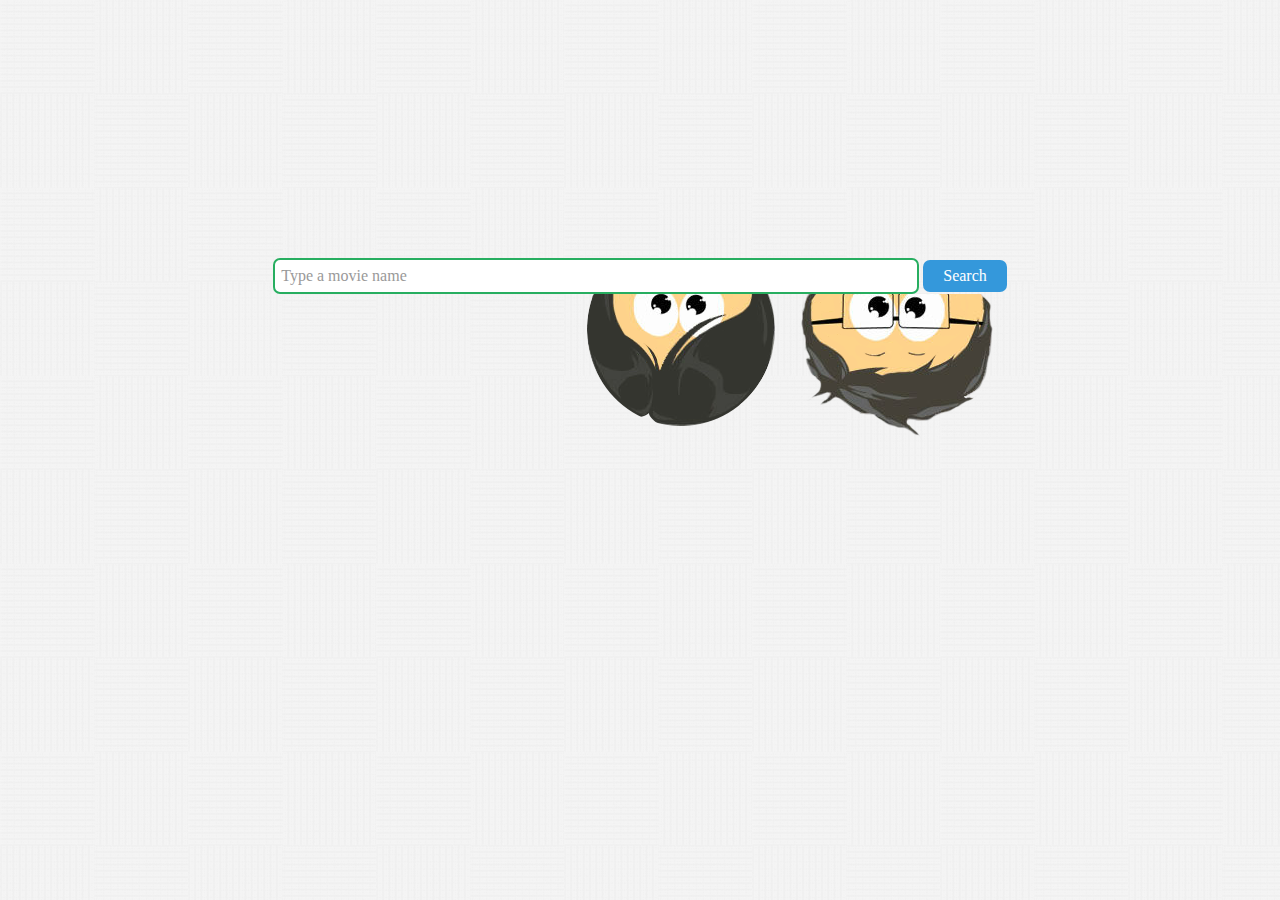
<file: ModuleSeven/index.html>
<!doctype html>
<html>
<head>
	<title>7!</title>
	<link rel="stylesheet" href="style.css"/>
</head>
<body>
	<div id="container">
		<div id="searchbar">
			<input value="Type a movie name" id="txtbox" type="text" onkeydown="onEnter()"/>
			<a href="#"><span id="btnSearch">Search</span></a>
			<img id="design" src="char.png"/>
			<div id="queue"></div>
			<div id="loader"><img src="loader.gif"/></div>
		</div>
		<script src="jquery.js"></script>
		<script src="app.js"></script>
	</div>
</body>
</html>
</file>
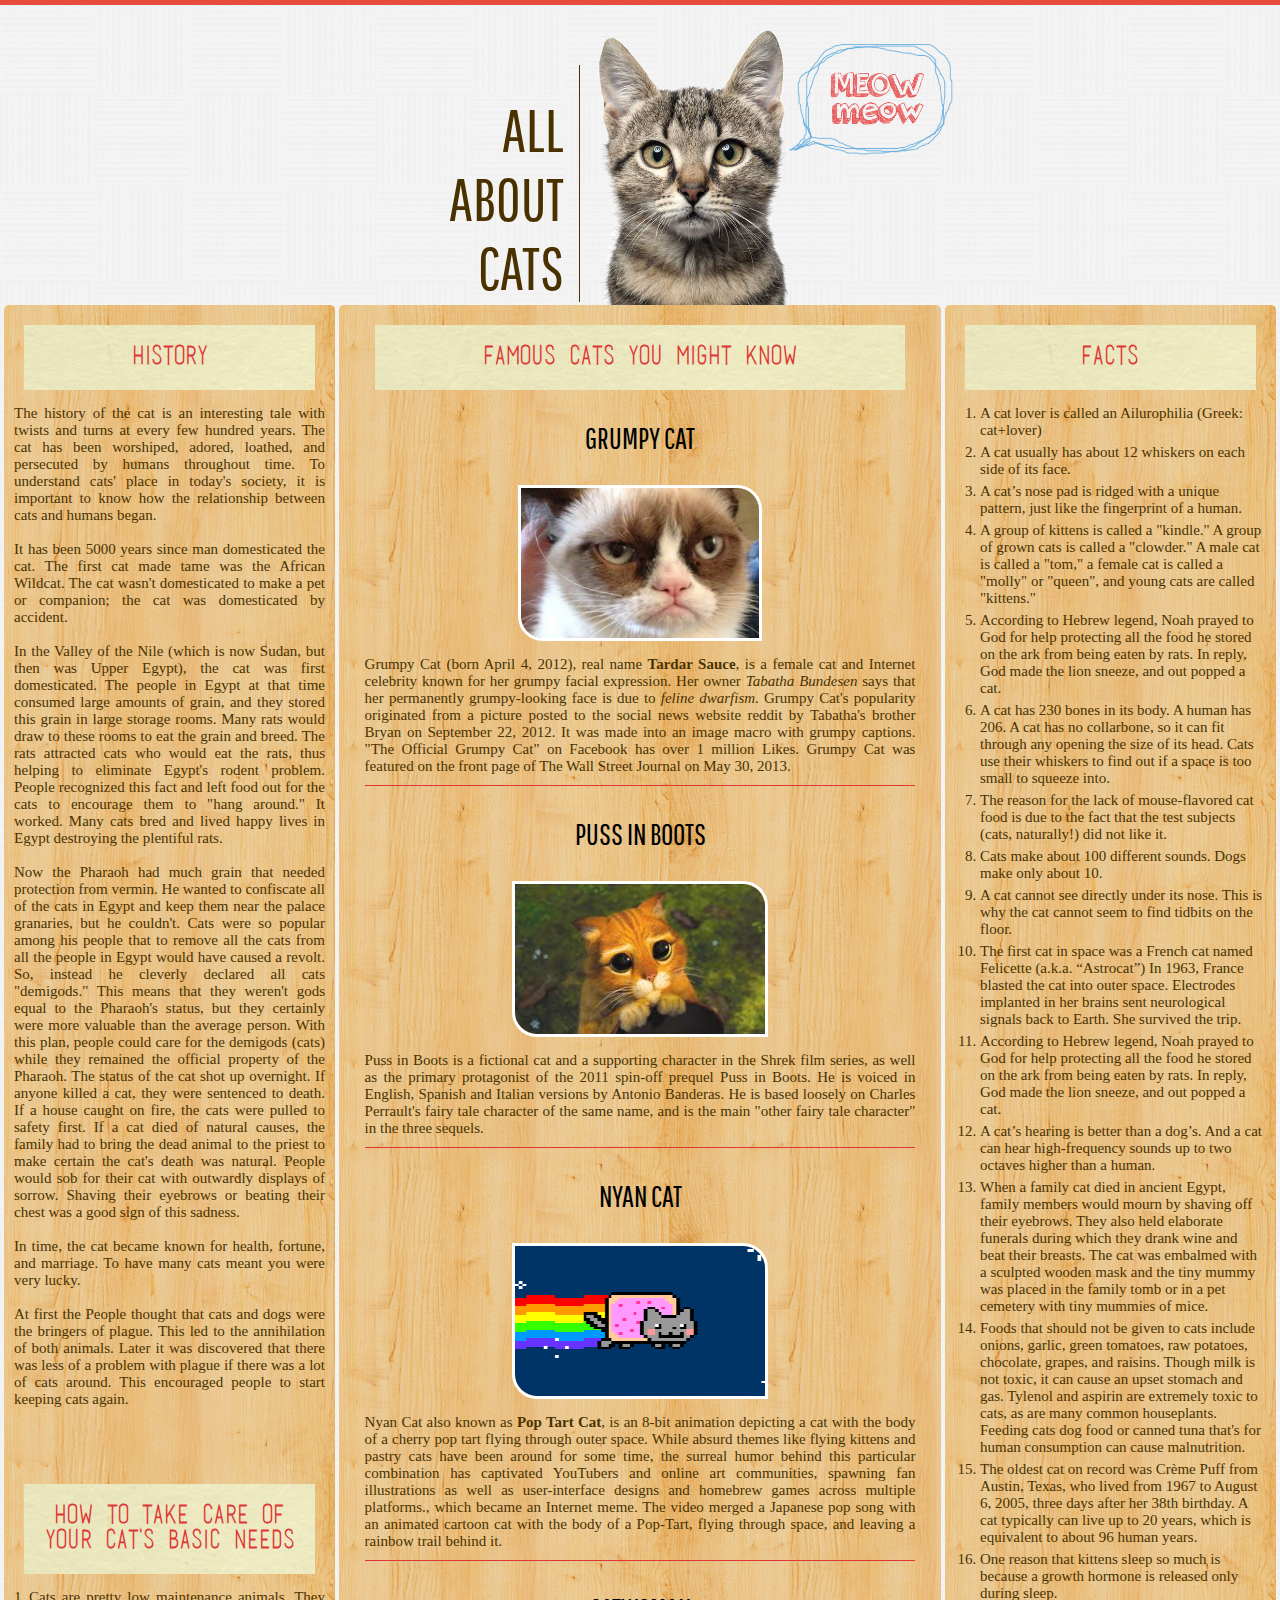
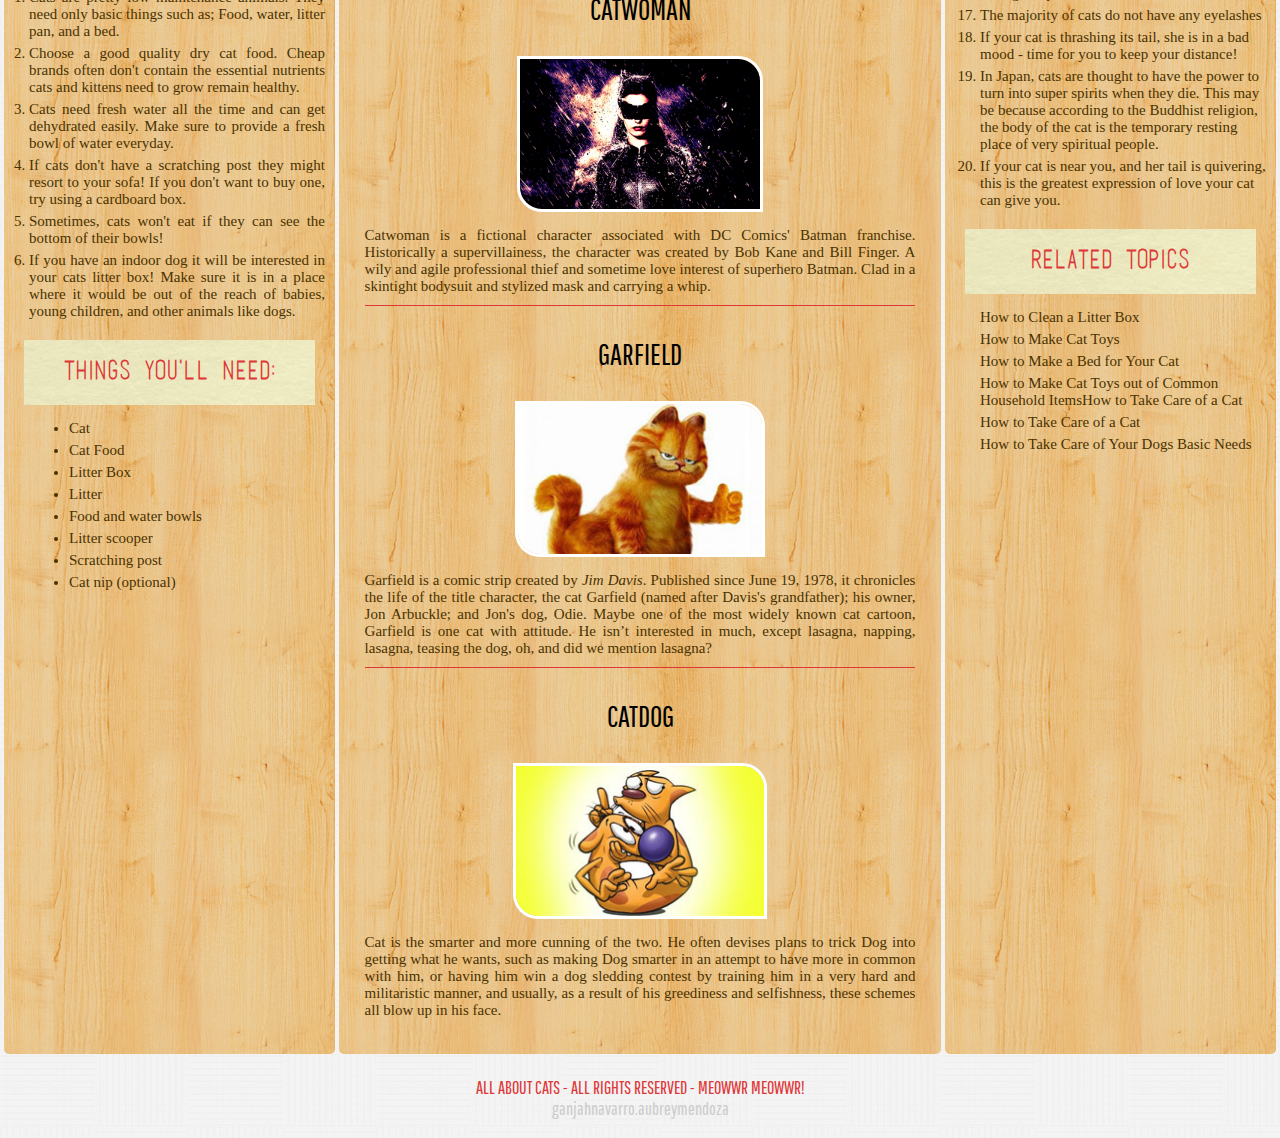
<file: ModuleThree/index.html>
<!DOCTYPE html>
<html>
	<head>
		<meta charset="utf-8">
		<meta name="viewport" content="width=1024">
		<title>Catastrophe</title>
		<link href="styles/style.css" rel="stylesheet" type="text/css">
		<link href='http://fonts.googleapis.com/css?family=Pathway+Gothic+One' rel='stylesheet' type='text/css'>
	</head>
		<body>
            <div class="horizontalrule"></div>
            <div class="hiddenAtFirst">ALL ABOUT CATS</div>
			<header>
                <img src="images/meow.png"></img>
                <span><h1>ALL<br>ABOUT<br>CATS</h1></span>
            </header>

 			<div id='main'>
    			<article>
                    <h2>Famous cats you might know</h2>
                    <div id="cats">
                        <a target="_blank" href="http://www.grumpycats.com/"><h3>Grumpy Cat</h3></a>
        				<img src="images/grumpy.jpg">
                        <p>Grumpy Cat (born April 4, 2012), real name <b>Tardar Sauce</b>, is a female cat and Internet celebrity known for her grumpy facial expression. Her owner <i>Tabatha Bundesen</i> says that her permanently grumpy-looking face is due to <i>feline dwarfism</i>. Grumpy Cat's popularity originated from a picture posted to the social news website reddit by Tabatha's brother Bryan on September 22, 2012. It was made into an image macro with grumpy captions. "The Official Grumpy Cat" on Facebook has over 1 million Likes. Grumpy Cat was featured on the front page of The Wall Street Journal on May 30, 2013.</p>

                        <a target="_blank" href="http://en.wikipedia.org/wiki/Puss_in_Boots_(2011_film)"><h3>Puss in Boots</h3></a>
                        <img src="images/puss.jpg">
                        <p>Puss in Boots is a fictional cat and a supporting character in the Shrek film series, as well as the primary protagonist of the 2011 spin-off prequel Puss in Boots. He is voiced in English, Spanish and Italian versions by Antonio Banderas. He is based loosely on Charles Perrault's fairy tale character of the same name, and is the main "other fairy tale character" in the three sequels.</p>

                        <a target="_blank" href="http://www.nyan.cat/"><h3>Nyan Cat</h3></a>
                        <img style="min-width: 250px;" src="images/nyancat.gif">
                        <p>Nyan Cat also known as <b>Pop Tart Cat</b>, is an 8-bit animation depicting a cat with the body of a cherry pop tart flying through outer space. While absurd themes like flying kittens and pastry cats have been around for some time, the surreal humor behind this particular combination has captivated YouTubers and online art communities, spawning fan illustrations as well as user-interface designs and homebrew games across multiple platforms., which became an Internet meme. The video merged a Japanese pop song with an animated cartoon cat with the body of a Pop-Tart, flying through space, and leaving a rainbow trail behind it.</p>

                        <a target="_blank" href="http://www.dccomics.com/characters/catwoman"><h3>Catwoman</h3></a>
                        <img src="images/catwoman.jpg">
                        <p>Catwoman is a fictional character associated with DC Comics' Batman franchise. Historically a supervillainess, the character was created by Bob Kane and Bill Finger. A wily and agile professional thief and sometime love interest of superhero Batman. Clad in a skintight bodysuit and stylized mask and carrying a whip.</p>

                        <a target="_blank" href="http://www.garfield.com/"><h3>Garfield</h3></a>
                        <img src="images/garfield.jpg">
                        <p>Garfield is a comic strip created by <i>Jim Davis</i>. Published since June 19, 1978, it chronicles the life of the title character, the cat Garfield (named after Davis's grandfather); his owner, Jon Arbuckle; and Jon's dog, Odie. Maybe one of the most widely known cat cartoon, Garfield is one cat with attitude. He isn’t interested in much, except lasagna, napping, lasagna, teasing the dog, oh, and did we mention lasagna?</p>

                        <a target="_blank" href="http://catdog.wikia.com/wiki/CatDog_Wiki"><h3>Catdog</h3></a>
                        <img src="images/catdog.jpg">
                        <p style="border-bottom: none;">Cat is the smarter and more cunning of the two. He often devises plans to trick Dog into getting what he wants, such as making Dog smarter in an attempt to have more in common with him, or having him win a dog sledding contest by training him in a very hard and militaristic manner, and usually, as a result of his greediness and selfishness, these schemes all blow up in his face.</p>
                    </div>
    			</article>
   				<nav>
   					<h2>HISTORY</h2>
    				<p>The history of the cat is an interesting tale with twists and turns at every few hundred years. The cat has been worshiped, adored, loathed, and persecuted by humans throughout time. To understand cats' place in today's society, it is important to know how the relationship between cats and humans began. 
    				<br><br>
    				It has been 5000 years since man domesticated the cat. The first cat made tame was the African Wildcat. The cat wasn't domesticated to make a pet or companion; the cat was domesticated by accident. 
    				<br><br>
    				In the Valley of the Nile (which is now Sudan, but then was Upper Egypt), the cat was first domesticated. The people in Egypt at that time consumed large amounts of grain, and they stored this grain in large storage rooms. Many rats would draw to these rooms to eat the grain and breed. The rats attracted cats who would eat the rats, thus helping to eliminate Egypt's rodent problem. People recognized this fact and left food out for the cats to encourage them to "hang around." It worked. Many cats bred and lived happy lives in Egypt destroying the plentiful rats. 
    				<br><br>
    				Now the Pharaoh had much grain that needed protection from vermin. He wanted to confiscate all of the cats in Egypt and keep them near the palace granaries, but he couldn't. Cats were so popular among his people that to remove all the cats from all the people in Egypt would have caused a revolt. So, instead he cleverly declared all cats "demigods." This means that they weren't gods equal to the Pharaoh's status, but they certainly were more valuable than the average person. With this plan, people could care for the demigods (cats) while they remained the official property of the Pharaoh. The status of the cat shot up overnight. If anyone killed a cat, they were sentenced to death. If a house caught on fire, the cats were pulled to safety first. If a cat died of natural causes, the family had to bring the dead animal to the priest to make certain the cat's death was natural. People would sob for their cat with outwardly displays of sorrow. Shaving their eyebrows or beating their chest was a good sign of this sadness.
                    <br><br>
                    In time, the cat became known for health, fortune, and marriage. To have many cats meant you were very lucky.
                    <br><br>
                    At first the People thought that cats and dogs were the bringers of plague. This led to the annihilation of both animals. Later it was discovered that there was less of a problem with plague if there was a lot of cats around. This encouraged people to start keeping cats again. 
    				</p>
                    <br><br><br>

                    <h2>How to Take Care of Your Cat's Basic Needs</h2>
                    <ol>
				        <li>Cats are pretty low maintenance animals. They need only basic things such as; Food, water, litter pan, and a bed.
                        <li>Choose a good quality dry cat food. Cheap brands often don't contain the essential nutrients cats and kittens need to grow remain healthy.
                        <li>Cats need fresh water all the time and can get dehydrated easily. Make sure to provide a fresh bowl of water everyday.
                        <li>If cats don't have a scratching post they might resort to your sofa! If you don't want to buy one, try using a cardboard box.
                        <li>Sometimes, cats won't eat if they can see the bottom of their bowls!
                        <li>If you have an indoor dog it will be interested in your cats litter box! Make sure it is in a place where it would be out of the reach of babies, young children, and other animals like dogs.
                    </ol>

                    <h2>Things You'll Need:</h2>
                    <ul>
                        <li>Cat
                        <li>Cat Food
                        <li>Litter Box
                        <li>Litter
                        <li>Food and water bowls
                        <li>Litter scooper
                        <li>Scratching post
                        <li>Cat nip (optional)
                    </ul>
                </nav>
    			<aside>
    				<h2>FACTS</h2>
    				<ol>
    					<li>A cat lover is called an Ailurophilia (Greek: cat+lover)
    					<li>A cat usually has about 12 whiskers on each side of its face.
    					<li>A cat’s nose pad is ridged with a unique pattern, just like the fingerprint of a human.
    					<li>A group of kittens is called a "kindle." A group of grown cats is called a "clowder." A male cat is called a "tom," a female cat is called a "molly" or "queen", and young cats are called "kittens."
    					<li>According to Hebrew legend, Noah prayed to God for help protecting all the food he stored on the ark from being eaten by rats. In reply, God made the lion sneeze, and out popped a cat.
    					<li>A cat has 230 bones in its body. A human has 206. A cat has no collarbone, so it can fit through any opening the size of its head. Cats use their whiskers to find out if a space is too small to squeeze into. 
    					<li>The reason for the lack of mouse-flavored cat food is due to the fact that the test subjects (cats, naturally!) did not like it.
    					<li>Cats make about 100 different sounds. Dogs make only about 10.
    					<li>A cat cannot see directly under its nose. This is why the cat cannot seem to find tidbits on the floor.
                        <li>The first cat in space was a French cat named Felicette (a.k.a. “Astrocat”) In 1963, France blasted the cat into outer space. Electrodes implanted in her brains sent neurological signals back to Earth. She survived the trip.
                        <li>According to Hebrew legend, Noah prayed to God for help protecting all the food he stored on the ark from being eaten by rats. In reply, God made the lion sneeze, and out popped a cat.
                        <li>A cat’s hearing is better than a dog’s. And a cat can hear high-frequency sounds up to two octaves higher than a human.
                        <li>When a family cat died in ancient Egypt, family members would mourn by shaving off their eyebrows. They also held elaborate funerals during which they drank wine and beat their breasts. The cat was embalmed with a sculpted wooden mask and the tiny mummy was placed in the family tomb or in a pet cemetery with tiny mummies of mice.
                        <li>Foods that should not be given to cats include onions, garlic, green tomatoes, raw potatoes, chocolate, grapes, and raisins. Though milk is not toxic, it can cause an upset stomach and gas. Tylenol and aspirin are extremely toxic to cats, as are many common houseplants. Feeding cats dog food or canned tuna that's for human consumption can cause malnutrition.
                        <li>The oldest cat on record was Crème Puff from Austin, Texas, who lived from 1967 to August 6, 2005, three days after her 38th birthday. A cat typically can live up to 20 years, which is equivalent to about 96 human years.
                        <li>One reason that kittens sleep so much is because a growth hormone is released only during sleep.
                        <li>The majority of cats do not have any eyelashes
                        <li>If your cat is thrashing its tail, she is in a bad mood - time for you to keep your distance!
                        <li>In Japan, cats are thought to have the power to turn into super spirits when they die. This may be because according to the Buddhist religion, the body of the cat is the temporary resting place of very spiritual people.
                        <li>If your cat is near you, and her tail is quivering, this is the greatest expression of love your cat can give you.
    				</ol>

                    <h2>RELATED TOPICS</h2>
                    <ul>
                        <li><a target="_blank" href="http://www.wikihow.com/Clean-a-Litter-Box">How to Clean a Litter Box</a>
                        <li><a target="_blank" href="http://www.wikihow.com/Make-Cat-Toys">How to Make Cat Toys</a>
                        <li><a target="_blank" href="http://www.wikihow.com/Make-a-Bed-for-Your-Cat">How to Make a Bed for Your Cat</a>
                        <li><a target="_blank" href="http://www.wikihow.com/Make-Cat-Toys-out-of-Common-Household-Items">How to Make Cat Toys out of Common Household ItemsHow to Take Care of a Cat</a>
                        <li><a target="_blank" href="http://www.wikihow.com/Take--Care-of-a-Cat">How to Take Care of a Cat</a>
                        <li><a target="_blank" href="http://www.wikihow.com/Take-Care-of-Your-Dogs-Basic-Needs">How to Take Care of Your Dogs Basic Needs</a>
                    </ul>
    			</aside>	
 			</div>

 			<footer>
                ALL ABOUT CATS - ALL RIGHTS RESERVED - MEOWWR MEOWWR!<br>
                <a href="https://googledrive.com/host/0B-Xl9heAIgEfVEZWWXlkc2NfTnc/member.html">ganjahnavarro.aubreymendoza</a>
            </footer>

		</body>
</html>
</file>
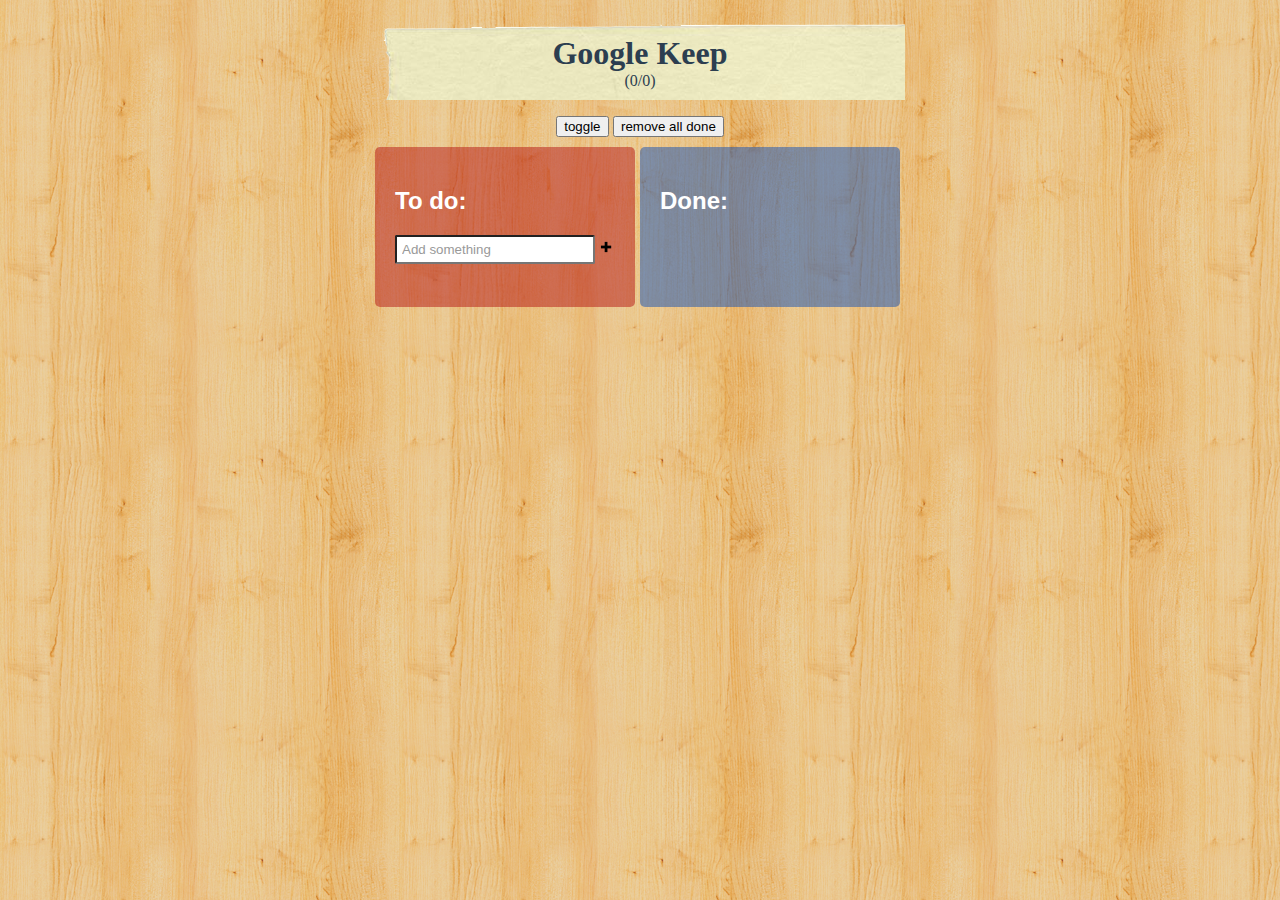
<file: ModuleFive/bebe.html>
<html>
<head>
    <title>My to do list</title>
    <link rel=stylesheet href="style.css">
</head>
<body>
    <div class="container">
        <div id="header">
            <h1>Google Keep</h1>
            <p>(<span id="doneCount">0</span>/<span id="totalCount">0</span>)</p>
        </div>
        <div id='buttons'>
            <input type='button' onclick="transpose()" value="toggle"/>
            <input type='button' onclick="removeAllDone()" value='remove all done'/>
        </div>
        <div class='addColumn'>
            <h2>To do:</h2>
            <input id='txtbox' type='text' onfocus="this.value=''" value='Add something' onkeydown="onEnter()"/>
            <a href="#" id='btn-add' onclick="onClickShow()"><img src="images/add.png"></a>
            <ul id='todo-list'>
            </ul>
        </div>
        <div class='doneColumn'>
            <h2>Done:</h2>
            <ul id='done-list'>
            </ul>
        </div>
    </div>
    <div id="result"></div>
    <script>

        var txtBoxEl = document.getElementById('txtbox');
        var todoListEl = document.getElementById('todo-list');
        var doneListEl = document.getElementById('done-list');

        var doneCount = 0;
        var totalCount = 0;
        var displayDone = document.getElementById('doneCount');
        var displayTotal = document.getElementById('totalCount');
        displayDone.innerHTML = doneCount;
        displayTotal.innerHTML = totalCount;

        var task = [];
        var sameTask = "true";

        function clearTxtbox() {
            txtBoxEl.value="";  
        }

        function onEnter() {
            if(event.keyCode == 13){
                document.getElementById('btn-add').click();
            }
        }

        function onClickShow() {
            if(txtBoxEl.value!="") {
                for(var i=0; i<task.length; i++) {
                    if(txtBoxEl.value == task[i]) {
                        sameTask = "true";
                        alert("Task name already included!");
                        break;
                    }
                    else {
                        sameTask = "false";
                    }
                }
            }
            else { 
                alert("Task name cannot be empty.");
                sameTask = "true";
            }

            if(task.length==0){
                sameTask = "false";
            }


            if(sameTask == "false"){
                var itemEl = document.createElement('li');
                var listMarkup = '<div class="todo-item">' + '<span class="name">' + txtBoxEl.value + '</span>'
                                + '<input type="checkbox" class="complete">' + '</div>';
                itemEl.innerHTML = listMarkup;
                var comBtnEl = itemEl.getElementsByClassName('complete')[0];
                comBtnEl.onclick = onClickComplete;
                todoListEl.insertBefore(itemEl, todoListEl.firstChild);
                task.push(txtBoxEl.value);
                clearTxtbox();
                totalCount++;
                displayTotal.innerHTML = totalCount;
                updateLocalStorage();
            }
        }

        function onClickComplete() {
            var comBtnEl = event.target;
            var preliItem = comBtnEl.parentNode; 
            var liItem = preliItem.parentNode;
            liItem.remove();

            if(comBtnEl.checked==true){
                preliItem.className='done'
                doneListEl.appendChild(liItem);
                doneCount++;
                displayDone.innerHTML = doneCount;
                var spl = preliItem.innerHTML;
                task.splice(task.indexOf(spl), 1);
                updateLocalStorage();
            } else {
                preliItem.className='todo-item';
                todoListEl.appendChild(liItem);
                doneCount--;
                displayDone.innerHTML = doneCount;
            }
        }

        function transpose() {
            var foo = document.getElementsByClassName('complete');        
            for(var h=foo.length-1; h>=0; --h) { 
                var bar = foo[h].parentNode;
                foo[h].checked=true;
                bar.className='done';
                bar.remove();
                doneListEl.appendChild(bar);
                doneCount++;
                displayDone.innerHTML = doneCount;
            }
        }

        function removeAllDone() {
            var rmv = document.getElementsByClassName('done');
            for(var g=rmv.length-1; g>=0; --g) {
                rmv[g].remove();
                doneCount--;
                totalCount--;
                displayDone.innerHTML = doneCount;
                displayTotal.innerHTML = totalCount;
            }
        }

        function updateLocalStorage() {
                localStorage["task"] = JSON.stringify(task);
        }

        var storedNames = JSON.parse(localStorage["task"]);
            for(p=0; p<storedNames.length; p++){
                var itemEl = document.createElement('li');
                var listMarkup = '<div class="todo-item">' + '<span class="name">' + storedNames[p] + '</span>'
                                + '<input type="checkbox" class="complete">' + '</div>';
                itemEl.innerHTML = listMarkup;
                var comBtnEl = itemEl.getElementsByClassName('complete')[0];
                comBtnEl.onclick = onClickComplete;
                todoListEl.insertBefore(itemEl, todoListEl.firstChild);
                totalCount++;
                displayTotal.innerHTML = totalCount;
                task.push(storedNames[p]);
                updateLocalStorage();
        }
        

    </script>
</body>

</html>
</file>
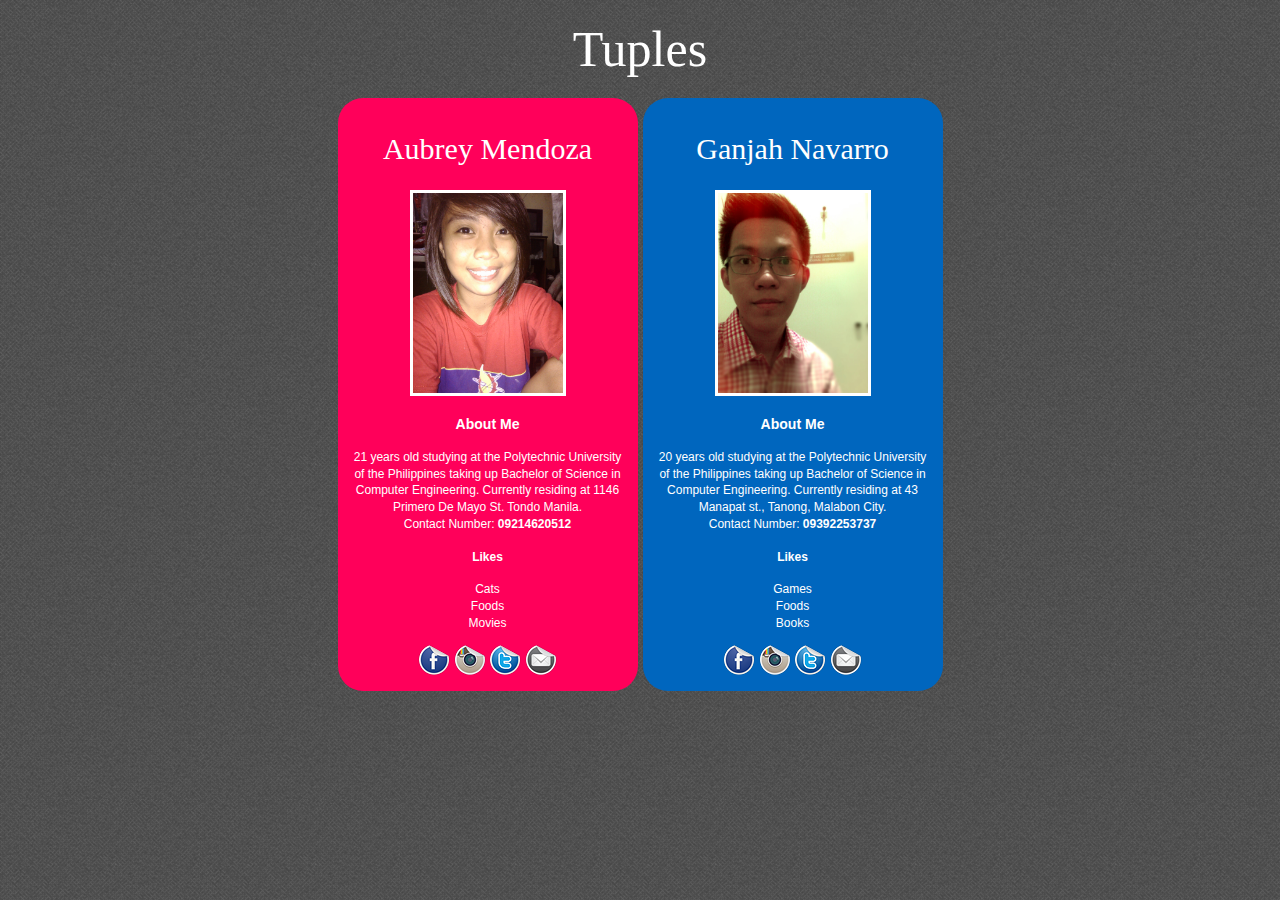
<file: ModuleOne/member.html>
<!doctype html>
<html>
<head>
		<meta charset="utf-8">
		<title>member</title>
		<link href="styles/style.css" rel="stylesheet" type="text/css">
</head>
<body>
	<p id="group">Tuples</p>
		<div id="container">
		<div class="bfgf" id="mendoza">
			<h1>Aubrey Mendoza</h1>
			<img class="aa" src="didi.jpg">
			<p><h3>About Me</h3>21 years old studying at the Polytechnic University of the Philippines taking up Bachelor of Science in Computer Engineering. Currently residing at 1146 Primero De Mayo St. Tondo Manila.<br>
			Contact Number: <strong>09214620512</strong>
			<h4>Likes</h4>
				Cats<br>
				Foods<br>
				Movies
			</p>
					<a href="http://www.facebook.com/lmdam.nightmare17" target="_blank"><img src="images/facebook.png"></a>
					<a href="http://www.instagr.am/bhengdita" target="_blank"><img src="images/instagram.png"></a>
					<a href="http://www.twitter.com/bhengdita" target="_blank"><img src="images/twitter.png"></a>
					<a href="mailto: aubreymendoza17@gmail.com" target="_blank"><img src="images/email.png"></a>
			
		</div>
		<div class="bfgf" id="navarro">
			<h1>Ganjah Navarro</h1>
			<img class="aa" src="jah.jpg">
			<p><h3>About Me</h3>20 years old studying at the Polytechnic University of the Philippines taking up Bachelor of Science in Computer Engineering. Currently residing at 43 Manapat st., Tanong, Malabon City.<br>
			Contact Number: <strong>09392253737</strong>
			<h4>Likes</h4>
				Games<br>
				Foods<br>
				Books
			</p>
			
					<a href="http://www.facebook.com/jahjahjahjahjah" target="_blank"><img src="images/facebook.png"></a>
					<a href="http://www.instagr.am/ganjab0i" target="_blank"><img src="images/instagram.png"></a>
					<a href="http://www.twitter.com/ganjab0i" target="_blank"><img src="images/twitter.png"></a>
					<a href="mailto: ganjaboi.navarro@gmail.com" target="_blank"><img src="images/email.png"></a>
					
			
		</div>
		</div>
</body>
</html>
</file>
<file: ModuleSeven/style.css>
body {
	font-family: century gothic;
	background-image: url(pw_pattern.png);
	background-repeat: repeat;
}

#container {
	width: 960px;
	margin: 0 auto;
}

.pics {
	float: left;
}

.pics img {
	width: 230px;
	margin:10px 0 0 10px;
	
}

.pics:hover {
	background-color: rgba(26, 188, 156, 0.3);
}

#searchbar {
	padding-top: 250px;
	text-align: center;
	position: relative;
}

#txtbox {
	font-family: century gothic;
	font-size: 16px;
	border: 2px solid #27AE60;
	border-radius: 7px;
	width: 630px;
	height: 20px;
	padding: 6px;
	outline: none;
	color: #999;
}

#txtbox:focus {
	border: 2px solid #3498DB;
}

#btnSearch {
	border-radius: 7px;
	display: inline-block;
	padding: 7px 20px 7px 20px;
	background: #3498DB;
	color: white;
	text-decoration: none;
	transition: all 0.15s ease-in 0s;
	-webkit-transition: all 150ms ease-in 0s;
	-ms-transition: all 150ms ease-in 0s;
	-o-transition: all 150ms ease-in 0s;
}

#btnSearch:hover {
	background: #1ABC9C;
}

#queue {
	width: 570px;
	margin: 0 auto;
	margin-top: 10px;

}

.boo {
	display:inline;
	padding-top:10px;
	width: 255px;
	float: right;
	margin: 10px 10px 0 10px;
	font-weight: 500;
	text-align: left;
	font-size: 14px;
	color:#2c3e50;
}

.title{
	color: #2980b9;
	font-size: 16px;
}

p {
	margin: 0;
	font-size: 11px;
}

#loader {
	display: none;
	width: 100%;
	text-align: center;
}

#loader img { 
	position: fixed;
	top: 50%;
	left: 50%;
	margin-top: -40px;
	margin-left: -40px;
	width: 80px; 
	height: 80px; 
}

#design {
	margin-left: 300px;
}
</file>
<file: ModuleThree/styles/style.css>
@import url("../webfonts/basictitlefont/stylesheet.css");
@import url("../webfonts/pathway/stylesheet.css");

body {
   font-size: 15px;
   font-family: Calibri;
   margin: 0px;
   padding: 0px;
   background-image: url(../images/pw_pattern.png);
   background-repeat: repeat;
   color: #4a3200;
  }

  header {
    display: block;
    width: 650px;
    margin: auto;
    padding: 0px;
    height: 300px;
  }

  header img {
    margin: auto;
    float: right;
    padding: 0px;
    height: 100%;
  }

  header h1 {
    font-family: pathwaygothicone;
    position: relative;
    float: right;
    top: 20%;
    border-right: 1px solid;
    padding: 30px 15px 0px 0px;
    margin: 0px 15px 0px 0px;
    text-align: right;
    font-size: 60px;
    font-weight: normal;
  }

  .hiddenAtFirst {
    font-family: pathwaygothicone;
    font-size: 65px;
    padding: 10px;
    text-align: center;
    display: none;
  }

  .horizontalrule {
    width: 100%;
    height: 5px;
    background-color: #E74C3C;
  }

  h2 {
    background-image: url(../images/tape.png);
    background-position: center;
    background-repeat: no-repeat;
    padding: 20px;
    font-family: basictitlefont;
    color: #df3737;
    font-size: 25px;
    text-align: center;
    margin: 10px;
  }

  #main {
   margin: 0px;
   padding: 0px;
   display: -webkit-flex;
   display: flex;
   -webkit-flex-flow: row;
           flex-flow: row;
   }

  #main > nav {
   background-image: url(../images/purty_wood.png);
   background-repeat: repeat;
   margin: 0px 4px 4px 4px;
   padding: 10px;
   border-radius: 5px;
   text-align: justify;
   -webkit-flex: 1 6 28%;
           flex: 1 6 28%;
   -webkit-order: 1;
           order: 1;
   }
 
  #main > article {
   background-image: url(../images/purty_wood.png);
   background-repeat: repeat;
   margin: 0px 0px 4px 0px;
   padding: 10px 2% 10px 2%;
   border-radius: 5px;
   -webkit-flex: 3 1 44%;
           flex: 3 1 44%;
   -webkit-order: 2;
           order: 2;
   }

  article img {
    border: 3px solid;
    border-color: #fff;
    height: 150px;
    max-width: 250px;
    display: block;
    margin: 0 auto;
    border-radius: 0px 25px 0px 25px;
   }

  a {
    text-decoration: none;
    color: #4a3200;
  }

  article h3 {
    display: block;
    font-family: pathwaygothicone;
    color: #000;
    font-weight: normal;
    text-transform: uppercase;
    text-align: center;
    font-size: 30px;
  }

  article h3:hover {
    color: #df3737;
  }

  article p{
    text-align: justify;
    padding-bottom: 10px;
    border-bottom: 1px solid #df3737;

  }
  
  #main > aside {
   background-image: url(../images/purty_wood.png);
   background-repeat: repeat;
   margin: 0px 4px 4px 4px;
   padding: 10px;
   border-radius: 5px;
   -webkit-flex: 1 6 28%;
           flex: 1 6 28%;
   -webkit-order: 3;
           order: 3;
   }

  nav ol{
    padding-left: 15px;
  }

  aside ol{
    padding-left: 25px;
  }

  aside ul {
    list-style: none;
    padding-left: 25px;
  }

  aside ul li:hover {
    text-decoration: underline;
  }

  ul{
    padding-left: 55px;
    font-size: 15px;
    text-align: left;
  }

  li{
    padding-bottom:5px;
  }
 
  footer {
   font-family: pathwaygothicone;
   font-size: 18px;
   display: block;
   margin: 4px;
   padding: 15px;
   text-align: center;
   color: #999;
   color: #df3737;
   }

   footer a{
    color: #ccc;
   }

   footer a:hover{
    text-decoration: underline;
    color:#999;
  }

  ::-webkit-scrollbar {
   width: 6px;
   }

  ::-webkit-scrollbar-track {
   -webkit-box-shadow: inset 0 0 6px rgba(0,0,0,0.2); 
   -webkit-border-radius: 10px;
   border-radius: 10px;
   }
   
  ::-webkit-scrollbar-thumb {
   -webkit-border-radius: 10px;
   border-radius: 10px;
   background: rgba(0,0,0,0.1); 
   -webkit-box-shadow: inset 0 0 6px rgba(0,0,0,0.3); 
  }

  ::-webkit-scrollbar-thumb:window-inactive {
   background: rgba(0,0,0,0.1); 
  }

 
  /* Too narrow to support three columns */
  @media all and (max-width: 600px) {
  
  body {
   font-size: 18px;
   }

   #main, #page {
    display: block;
    -webkit-flex-flow: column;
            flex-flow: column;
   }

   #main > article, #main > nav, #main > aside {
    /* Return them to document order */
    -webkit-order: 0;
            order: 0;
   }

   #main article {
    margin: 0px 4px 4px 4px;
   }

   header {
    min-height: 50px;
    max-height: 250px;
    width: 335px;
   }

   .hiddenAtFirst {
    display: block;
   }

   header span {
    display: none;
    font-size: 30px;
   }

}
</file>
<file: ModuleFive/style.css>
body {
    background-image: url(images/purty_wood.png);
    background-repeat: repeat;
    font-family: calibri;
}

#header {
    background-image: url(images/tape.png);
    font-family: calibri;
    text-align: center;
    color: #2c3e50;
}

#header p {
    margin-top: 0px;
    padding-bottom: 10px;
}

h1 {
    margin: 20px 0px 0px 0px;
    padding: 15px 10px 0px 10px;
}

.container {
    width: 530px;
    margin: 0 auto;
    font-family: sans-serif;
}

.addColumn, .doneColumn {
    width: 220px;
    float: left;
    color: #fff;
    padding: 20px;
    border-radius: 5px;
    min-height: 120px;
}

.addColumn {
    background-color: rgba(180, 20, 20, .5);
    margin-right: 5px;
}

.doneColumn {
    background-color: rgba(20, 80, 180, .5);
}

.addColumn img {
    display: inline;
    width: 15px;
}

#todo-list {
    width: 100%;
    padding-left: 0;
    list-style: none;
}

#done-list {
    list-style: none;
    width: 100%;
    padding-left: 0;
}

.todo-item {
    padding: 10px;
    margin-top: 5px;
    border-radius: 3px;
    background-color: rgba(0,0,0,.2);
}

.complete {
   float: right;
}

#txtbox {
    color: #999;
    padding: 5px;
    border-radius: 2px;
    width: 200px;
}

.done {
    color: #2c3e50;
    background-color: rgba(255, 255, 255, 0.2);
    padding: 10px;
    margin-top: 5px;
    border-radius: 3px;
    text-decoration: line-through;
}

#buttons {
    text-align: center;
    margin: 10px;
}
</file>
<file: ModuleOne/styles/style.css>
#container {
		margin-top:20px;
		border-radius: 20px;
		color:#FFF;
		font: 100%/1.4 Verdana, Arial, Helvetica, sans-serif;
		font-size: 12px;
		text-align: center;
}

#group{
	font-family: jokerman;
	font-size: 50px;
	font-weight: 500;
	color: white;
	margin-bottom: 20px;
	margin-top: 20px;
	text-align: center;
}

h1{
	font-family: mistral;
	font-size: 30px;
	font-weight: 400;
}

.aa {
	width:150px;
	margin-left:50 px;
	border:solid;
}



#mendoza{
	background-color: rgba(255,0,90,1);
	border-radius: 25px;
	
}

.bfgf {
	width: 280px;
	float:left;
	overflow: hidden;
	padding:10px;
	margin-bottom: 60px;
}

#navarro {
	margin-left:5px;
	background-color: rgba(0,102,190,1);
	border-radius: 25px;
}


body {
	width: 605px;
	margin:auto;
	background-image: url(../images/tweed.png);
	background-repeat: repeat;
}
</file>
